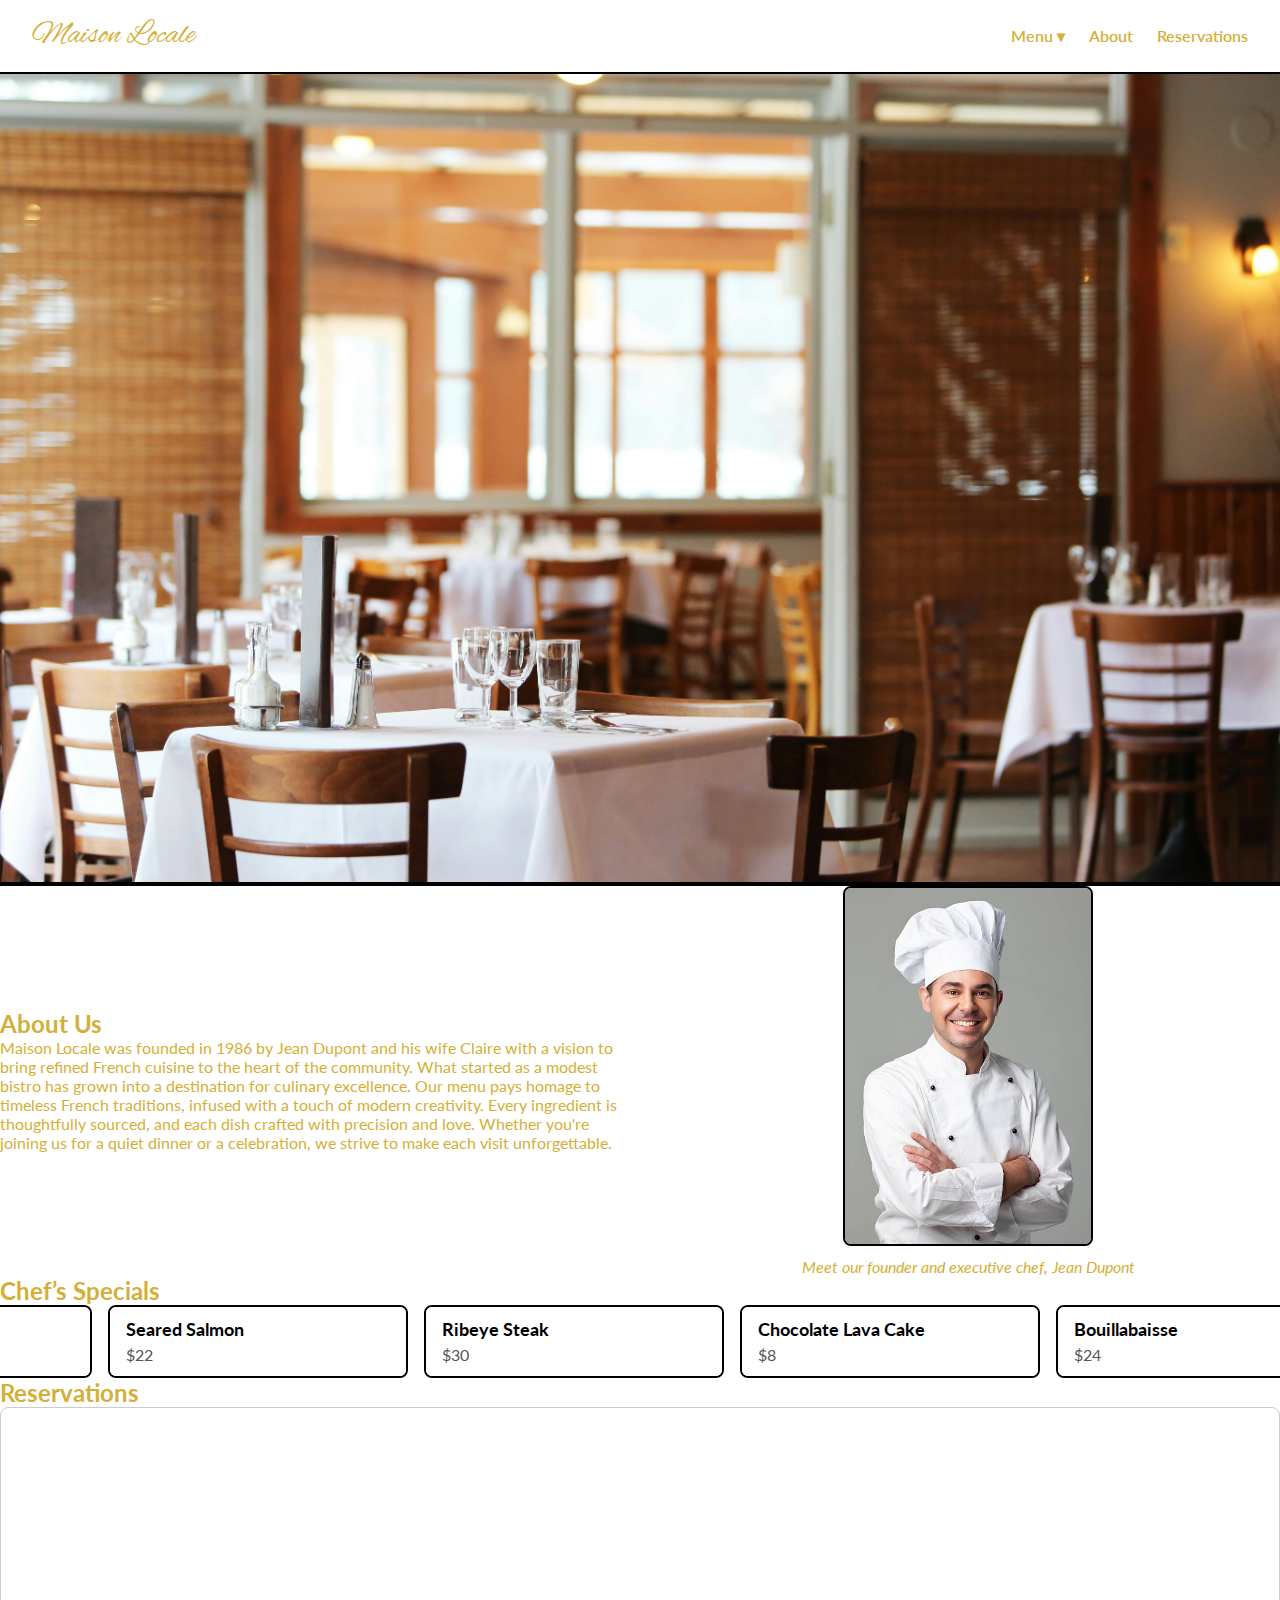
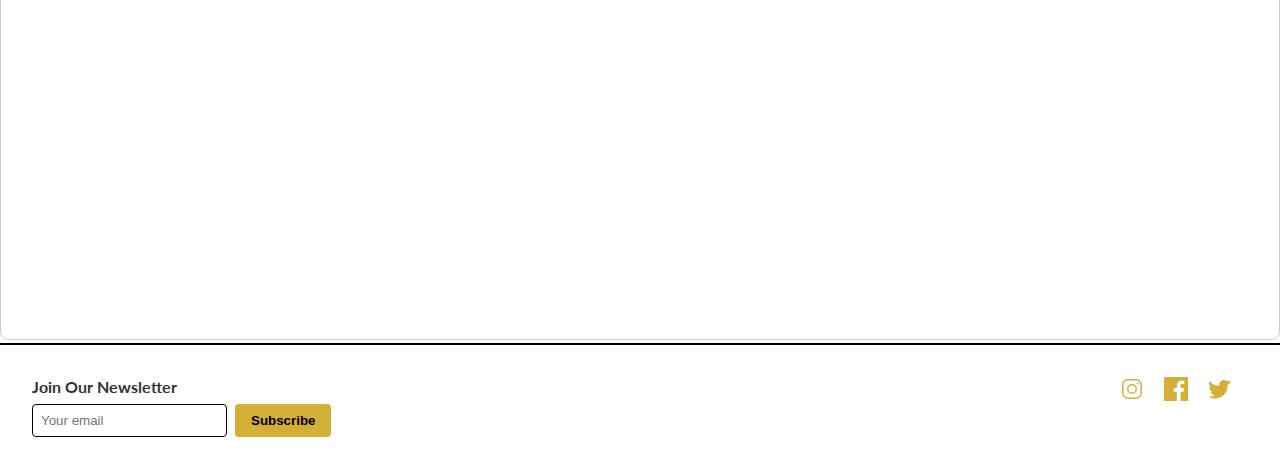
<file: maison-locale/index.html>
<!DOCTYPE html>
<html lang="en">
<head>
  <meta charset="UTF-8" />
  <meta name="viewport" content="width=device-width, initial-scale=1" />
  <title>Maison Locale</title>
  <link href="https://fonts.googleapis.com/css2?family=Alex+Brush&family=Lato:wght@300;400&display=swap" rel="stylesheet" />
  <link rel="stylesheet" href="style.css" />
  <link rel="icon" href="data:image/svg+xml,<svg xmlns=%22http://www.w3.org/2000/svg%22><text y=%22.9em%22 font-size=%2216%22>🍽️</text></svg>">
</head>
<body>
  <!-- STICKY NAV + SIMPLE DROPDOWN -->
  <header class="main-nav">
    <div class="logo">Maison Locale</div>
    <ul class="menu">
      <li class="dropdown">
        <a href="#">Menu ▾</a>
        <ul class="simple-dropdown">
          <li><a href="menu.pdf" target="_blank">Entrées</a></li>
          <li><a href="menu.pdf" target="_blank">Mains</a></li>
          <li><a href="menu.pdf" target="_blank">Desserts</a></li>
          <li><a href="menu.pdf" target="_blank">Drinks</a></li>
        </ul>
      </li>
      <li><a href="#about">About</a></li>
      <li><a href="#reserve">Reservations</a></li>
    </ul>
  </header>

  <!-- PARALLAX HERO -->
  <section class="parallax-hero" id="home"></section>

  <!-- ABOUT -->
  <section id="about" class="about section">
    <div class="about-text">
      <h2>About Us</h2>
      <p>
        Maison Locale was founded in 1986 by Jean Dupont and his wife Claire with a vision to bring refined French cuisine to the heart of the community.
        What started as a modest bistro has grown into a destination for culinary excellence. Our menu pays homage to timeless French traditions, infused with
        a touch of modern creativity. Every ingredient is thoughtfully sourced, and each dish crafted with precision and love. Whether you're joining us for
        a quiet dinner or a celebration, we strive to make each visit unforgettable.
      </p>
    </div>
    <div class="about-img">
      <img src="chef.jpg" alt="Chef Portrait">
      <p class="caption">Meet our founder and executive chef, Jean Dupont</p>
    </div>
  </section>

  <!-- SPECIALS CAROUSEL -->
<section id="specials" class="section specials">
  <h2>Chef’s Specials</h2>
  <div class="special-carousel" id="special-carousel">
    <!-- Original three -->
    <div class="slide" style="background-image:url('seared-salmon.jpg')" data-desc="Seared Salmon – Atlantic salmon fillet, lemon beurre blanc, fresh herbs.">
      <div class="slide-info"><h3>Seared Salmon</h3><p>$22</p></div>
    </div>
    <div class="slide" style="background-image:url('steak.jpg')" data-desc="Ribeye Steak – 12-oz ribeye, garlic herb butter, seasonal vegetables.">
      <div class="slide-info"><h3>Ribeye Steak</h3><p>$30</p></div>
    </div>
    <div class="slide" style="background-image:url('choc-lava.jpg')" data-desc="Chocolate Lava Cake – Molten chocolate cake, vanilla gelato, fresh berries.">
      <div class="slide-info"><h3>Chocolate Lava Cake</h3><p>$8</p></div>
    </div>

    <!-- Seven new dishes -->
    <div class="slide" style="background-image:url('bouillabaisse.jpg')" data-desc="Bouillabaisse – Provençal fish stew with saffron broth and rouille.">
      <div class="slide-info"><h3>Bouillabaisse</h3><p>$24</p></div>
    </div>
    <div class="slide" style="background-image:url('coquilles-saint-jacques.jpg')" data-desc="Coquilles Saint-Jacques – Seared scallops in creamy white-wine sauce.">
      <div class="slide-info"><h3>Coquilles Saint-Jacques</h3><p>$21</p></div>
    </div>
    <div class="slide" style="background-image:url('lamb-navarin.jpg')" data-desc="Lamb Navarin – French lamb stew with spring root vegetables.">
      <div class="slide-info"><h3>Lamb Navarin</h3><p>$26</p></div>
    </div>
    <div class="slide" style="background-image:url('boeuf-bourguignon.jpg')" data-desc="Boeuf Bourguignon – Slow-braised beef in red wine with pearl onions.">
      <div class="slide-info"><h3>Boeuf Bourguignon</h3><p>$28</p></div>
    </div>
    <div class="slide" style="background-image:url('truffle-tagliatelle.jpg')" data-desc="Truffle Tagliatelle – Fresh pasta tossed in black truffle cream sauce.">
      <div class="slide-info"><h3>Truffle Tagliatelle</h3><p>$22</p></div>
    </div>
    <div class="slide" style="background-image:url('tart-tatin.jpg')" data-desc="Tarte Tatin – Caramelized apple tart, crème fraîche, mint.">
      <div class="slide-info"><h3>Tarte Tatin</h3><p>$10</p></div>
    </div>
    <div class="slide" style="background-image:url('duck-orange.jpg')" data-desc="Duck à l’Orange – Crispy duck breast with orange-citrus glaze.">
      <div class="slide-info"><h3>Duck à l’Orange</h3><p>$27</p></div>
    </div>
  </div>

  <!-- Modal for dish details -->
  <div class="slide-modal" id="slide-modal">
    <div class="modal-content">
      <span id="close-modal">&times;</span>
      <h3 id="modal-title"></h3>
      <p id="modal-desc"></p>
    </div>
  </div>
</section>

  <!-- RESERVE -->
  <section id="reserve" class="section reserve">
    <h2>Reservations</h2>
<iframe
  src="https://www.opentable.com/widget/reservation/loader?rid=251397&type=standard&theme=standard&overlay=true&domain=com"
  width="100%" height="400" frameborder="0" allowtransparency="true">
</iframe>
  </section>

  <!-- FOOTER -->
  <footer class="footer">
    <div class="newsletter">
      <h4>Join Our Newsletter</h4>
      <form action="#" method="POST">
        <input type="email" placeholder="Your email" required>
        <button type="submit">Subscribe</button>
      </form>
    </div>
<div class="socials">
  <!-- Instagram -->
  <a href="instagram.com" aria-label="Instagram">
    <svg fill="#d4af37" viewBox="0 0 24 24" width="24" height="24">
      <path d="M7.75 2h8.5A5.75 5.75 0 0 1 22 7.75v8.5A5.75 
               5.75 0 0 1 16.25 22h-8.5A5.75 5.75 0 0 1 2 
               16.25v-8.5A5.75 5.75 0 0 1 7.75 2zm0 
               1.5A4.25 4.25 0 0 0 3.5 7.75v8.5A4.25 
               4.25 0 0 0 7.75 20.5h8.5a4.25 4.25 0 
               0 0 4.25-4.25v-8.5A4.25 4.25 0 0 0 
               16.25 3.5h-8.5z"/>
      <path d="M12 7a5 5 0 1 1 0 10 5 5 0 0 1 0-10zm0 
               1.5a3.5 3.5 0 1 0 0 7 3.5 3.5 0 0 0 0-7z"/>
      <circle cx="17.5" cy="6.5" r="1"/>
    </svg>
  </a>

  <!-- Facebook -->
  <a href="facebook.com" aria-label="Facebook">
    <svg fill="#d4af37" viewBox="0 0 24 24" width="24" height="24">
      <path d="M22.675 0h-21.35C.6 0 0 .6 0 
               1.325v21.351C0 23.4.6 24 1.325 
               24H12.82v-9.294H9.692v-3.622h3.128V8.413c0-3.1
               1.893-4.788 4.659-4.788 1.325 0 2.464.099 
               2.795.143v3.24l-1.918.001c-1.504 
               0-1.796.715-1.796 1.763v2.31h3.587l-.467 
               3.622h-3.12V24h6.116C23.4 24 24 23.4 24 
               22.675V1.325C24 .6 23.4 0 22.675 0z"/>
    </svg>
  </a>

  <!-- Twitter -->
  <a href="x.com" aria-label="Twitter">
    <svg fill="#d4af37" viewBox="0 0 24 24" width="24" height="24">
      <path d="M23 3a10.9 10.9 0 0 1-3.14 
               1.53A4.48 4.48 0 0 0 16.11 
               3c-2.63 0-4.76 2.13-4.76 
               4.76 0 .37.04.73.12 1.08A13.5 
               13.5 0 0 1 1.64 4.15a4.75 4.75 
               0 0 0-.64 2.39c0 1.65.84 
               3.1 2.12 3.95a4.49 4.49 
               0 0 1-2.16-.6v.06c0 2.32 
               1.65 4.25 3.83 4.69a4.5 4.5 
               0 0 1-2.15.08 4.76 4.76 
               0 0 0 4.44 3.31A9.01 9.01 
               0 0 1 0 19.54a12.7 12.7 
               0 0 0 6.88 2.01c8.26 0 
               12.78-6.85 12.78-12.78 
               0-.2 0-.39-.01-.59A9.1 
               9.1 0 0 0 23 3z"/>
    </svg>
  </a>
</div>
  </footer>
  <script>
  const slides = document.querySelectorAll('.slide');
  const modal = document.getElementById('slide-modal');
  const modalTitle = document.getElementById('modal-title');
  const modalDesc = document.getElementById('modal-desc');
  const closeModal = document.getElementById('close-modal');

  slides.forEach(slide => {
    slide.addEventListener('click', () => {
      modalTitle.textContent = slide.querySelector('h3').textContent;
      modalDesc.textContent = slide.dataset.desc;
      modal.style.display = 'flex';
    });
  });

  closeModal.addEventListener('click', () => {
    modal.style.display = 'none';
  });

  window.addEventListener('click', e => {
    if (e.target === modal) modal.style.display = 'none';
  });
</script>
  <script>
(function() {
  const carousel = document.getElementById('special-carousel');
  const slides = Array.from(carousel.children);
  const count = slides.length;
  const slideWidth = slides[0].getBoundingClientRect().width;
  
  // 1) Duplicate slides for infinite scroll
  slides.forEach(slide => carousel.appendChild(slide.cloneNode(true)));
  slides.forEach(slide => carousel.insertBefore(slide.cloneNode(true), carousel.firstChild));

  // 2) Start in the middle
  carousel.scrollLeft = count * slideWidth;
  
  // 3) on scroll, wrap around
  carousel.addEventListener('scroll', () => {
    if (carousel.scrollLeft <= 0) {
      carousel.scrollLeft += count * slideWidth;
    } else if (carousel.scrollLeft >= (count*2) * slideWidth) {
      carousel.scrollLeft -= count * slideWidth;
    }
  });

  // 4) Pause scrolling on hover
  let isHover = false;
  carousel.addEventListener('mouseenter', () => isHover = true);
  carousel.addEventListener('mouseleave', () => isHover = false);

  // 5) Auto-scroll
  function autoScroll() {
    if (!isHover) {
      carousel.scrollLeft += 1;  // adjust speed here
    }
    requestAnimationFrame(autoScroll);
  }
  requestAnimationFrame(autoScroll);

  // 6) Modal logic
  const modal = document.getElementById('slide-modal');
  const modalImage = document.getElementById('modal-image');
  const modalTitle = document.getElementById('modal-title');
  const modalDesc  = document.getElementById('modal-desc');
  const closeBtn   = document.getElementById('close-modal');

  carousel.querySelectorAll('.slide').forEach(slide => {
    slide.style.cursor = 'pointer';
    slide.addEventListener('click', () => {
      // pull in the background-image URL
      const bg = slide.style.backgroundImage.slice(5, -2);
      modalImage.src = bg;
      modalTitle.textContent = slide.querySelector('h3').textContent;
      modalDesc.textContent  = slide.dataset.desc;
      modal.classList.add('open');
    });
  });

  closeBtn.addEventListener('click', () => modal.classList.remove('open'));
  modal.addEventListener('click', e => {
    if (e.target === modal) modal.classList.remove('open');
  });
})();
</script>
</body>
</html>
</file>
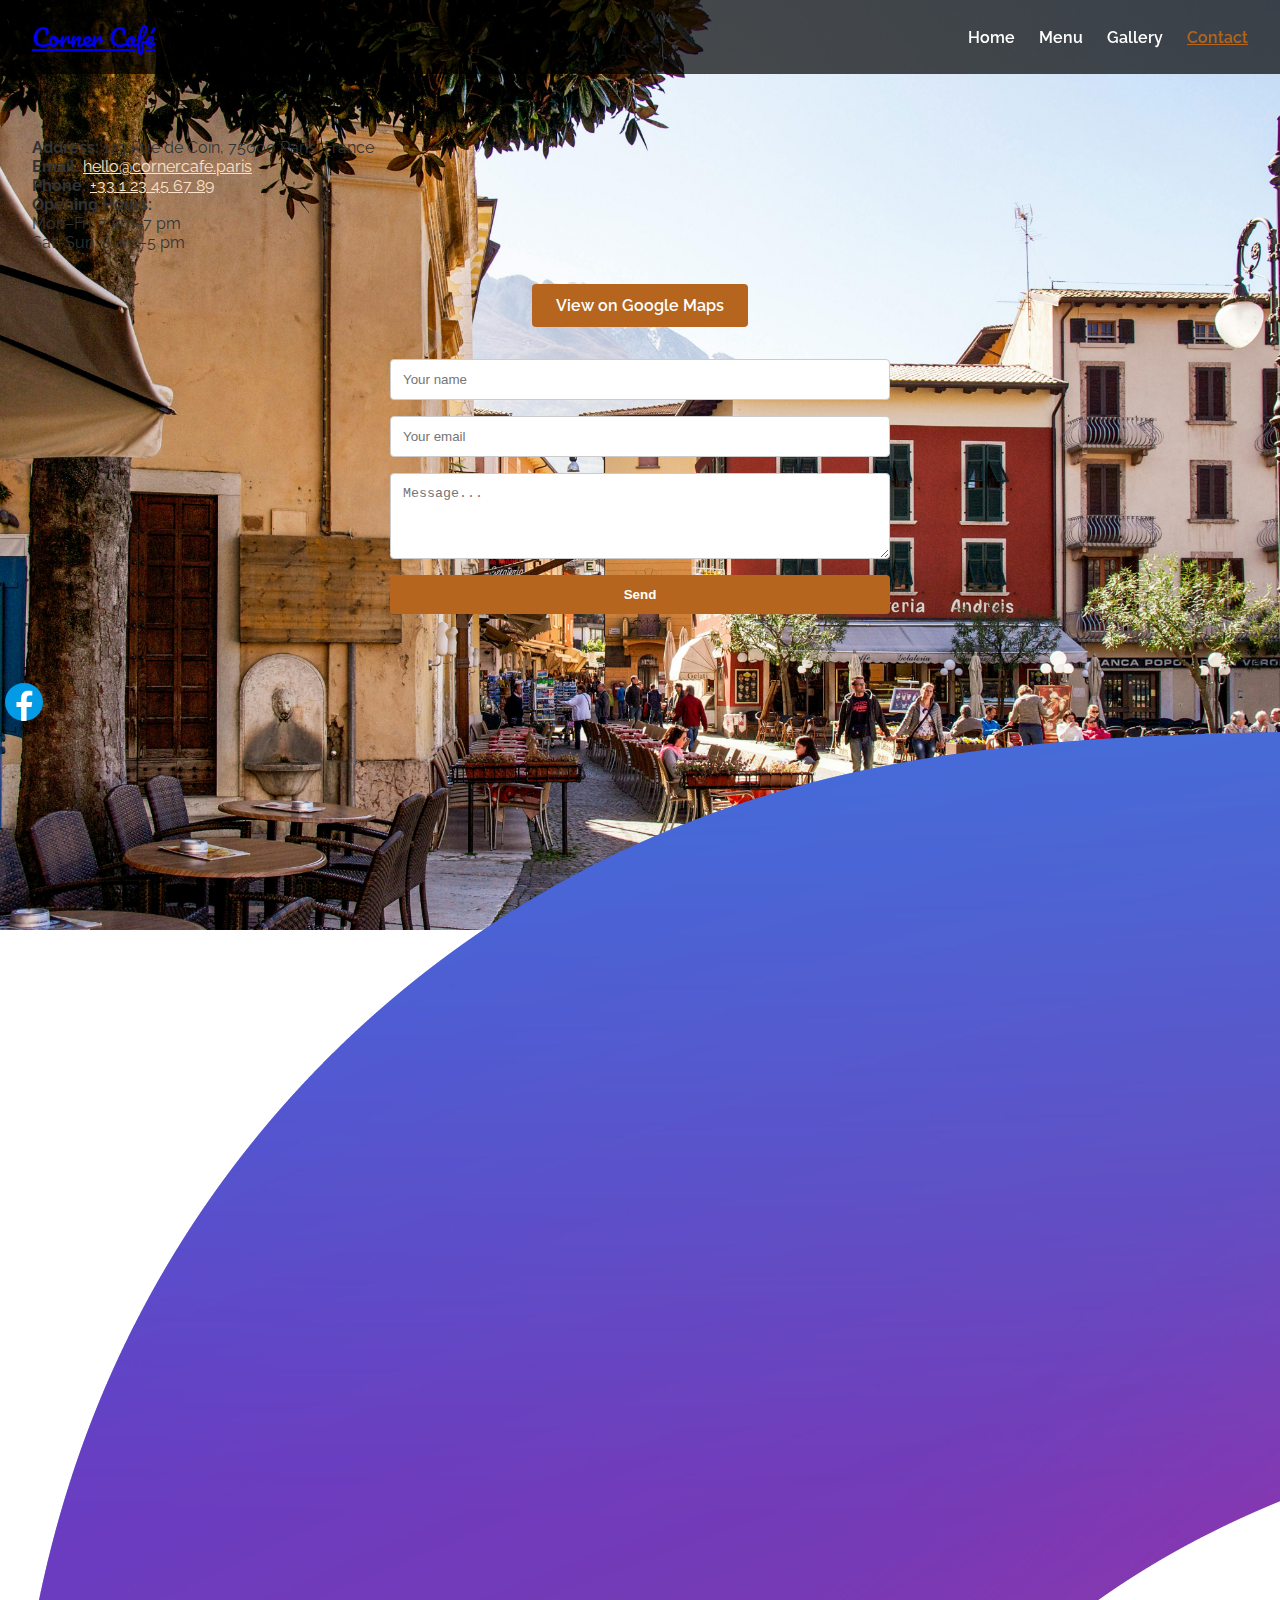
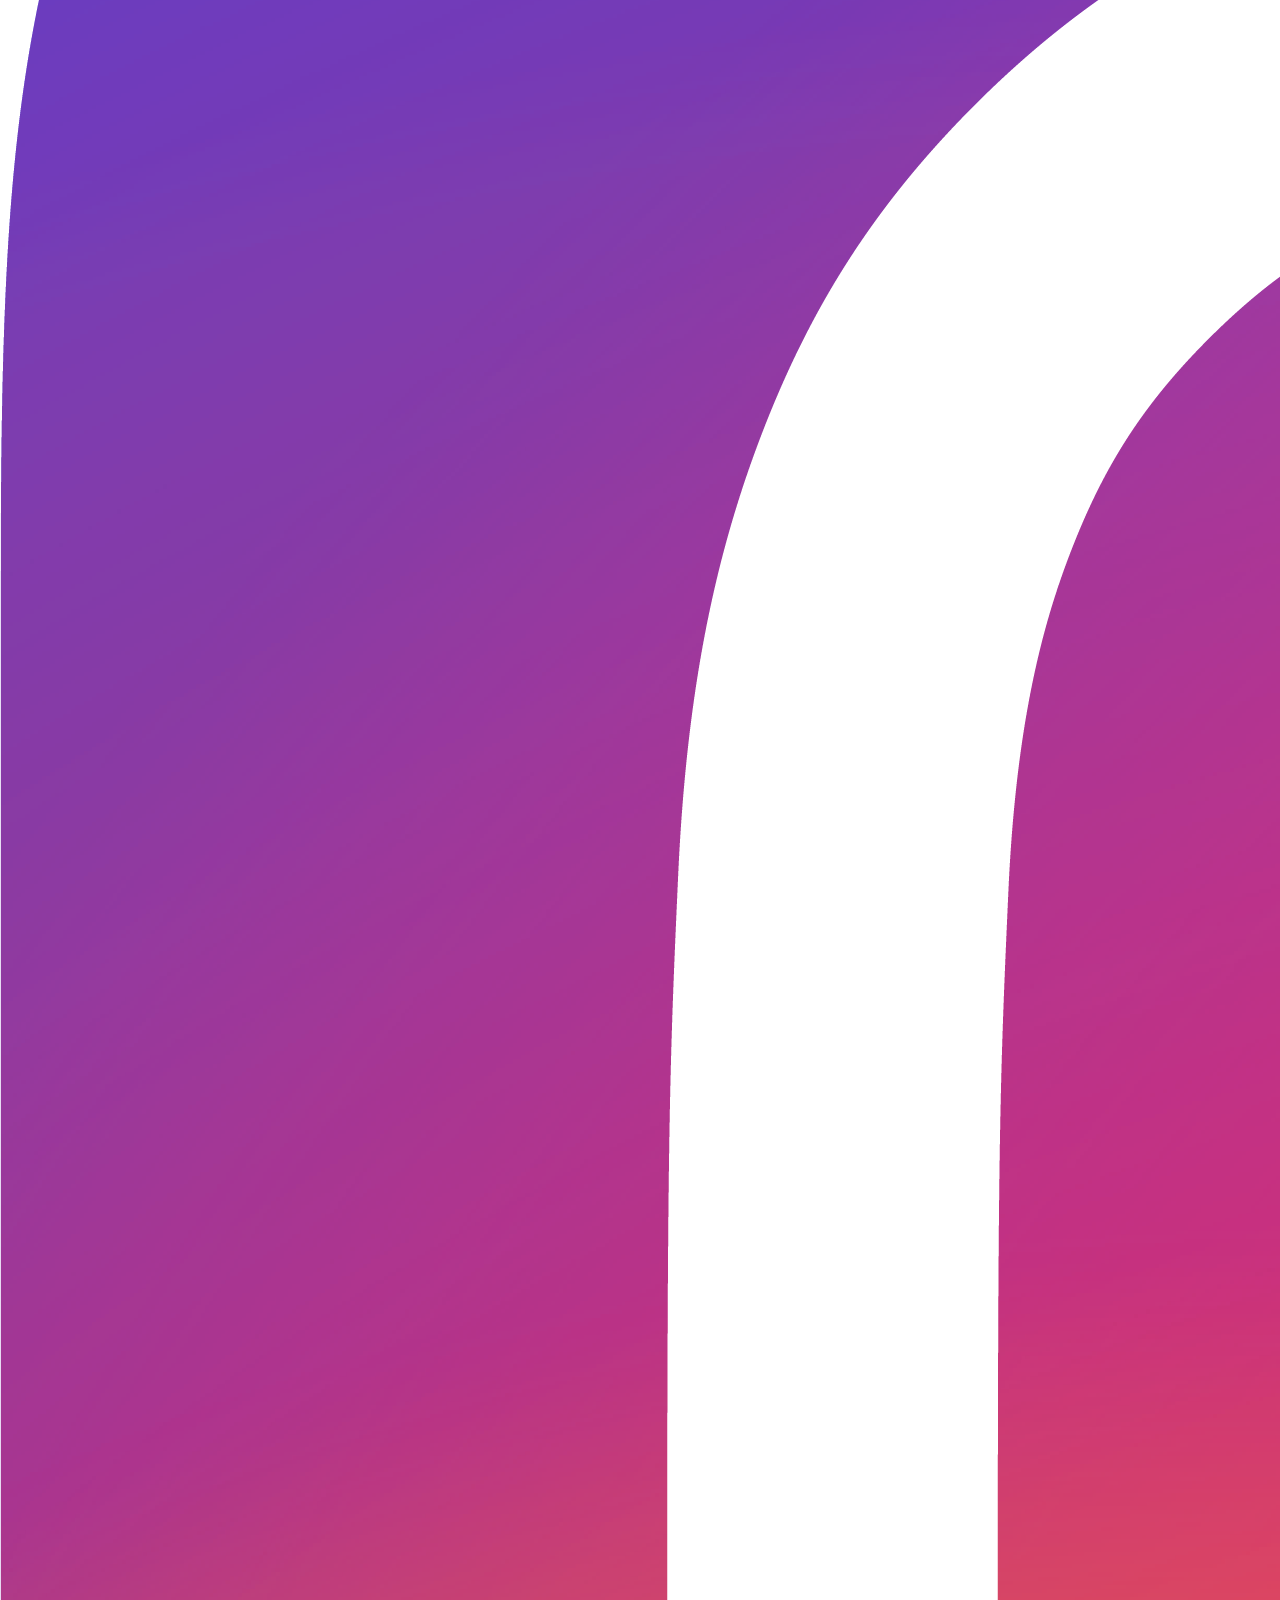
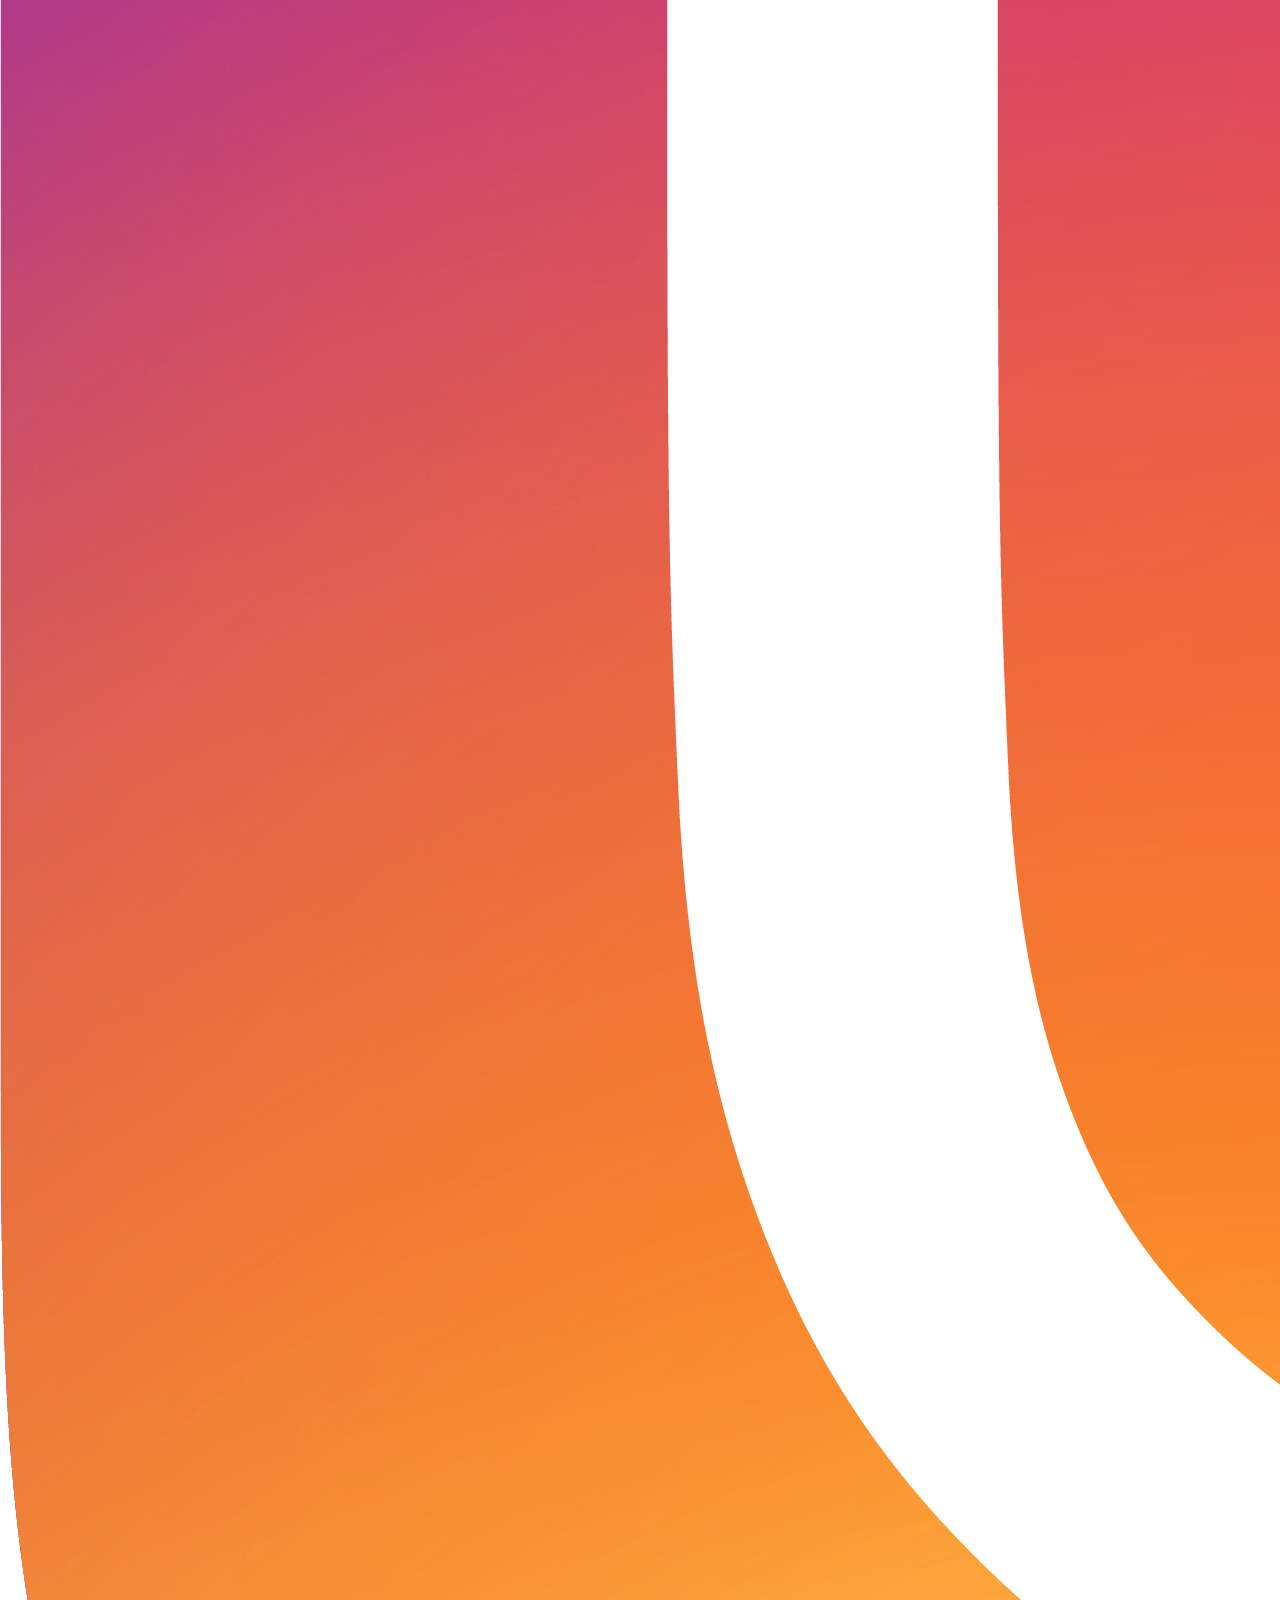
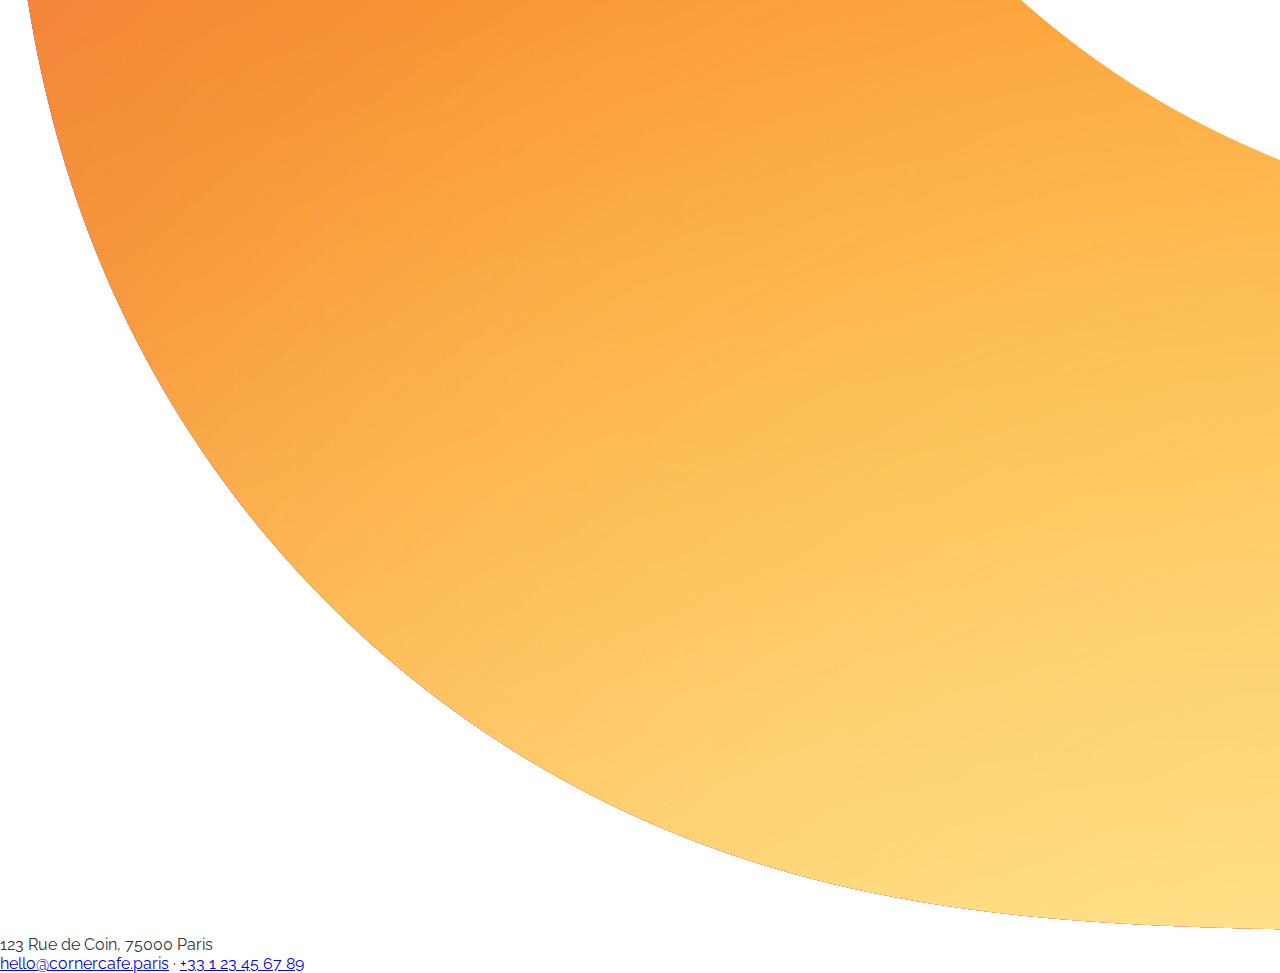
<file: corner-cafe/contact.html>
<!DOCTYPE html>
<html lang="en">
<head>
  <meta charset="UTF-8">
  <meta name="viewport" content="width=device-width,initial-scale=1">
  <title>Corner Café — Contact</title>
  <link rel="icon" href="data:image/svg+xml,
    <svg xmlns='http://www.w3.org/2000/svg' viewBox='0 0 72 72'><text y='.9em' font-size='90'>👨‍💻</text></svg>">
  <link href="https://fonts.googleapis.com/css2?family=Pacifico&family=Raleway:wght@300;400;600&display=swap" rel="stylesheet">
  <link rel="stylesheet" href="style.css">
</head>
<body>
  <nav class="nav">
    <div class="logo"><a href="index.html">Corner Café</a></div>
    <ul class="nav-links">
      <li><a href="index.html">Home</a></li>
      <li><a href="menu.html">Menu</a></li>
      <li><a href="gallery.html">Gallery</a></li>
      <li><a href="contact.html" class="active">Contact</a></li>
    </ul>
  </nav>

  <section class="section">
    <div class="contact-info-box">
      <p><strong>Address:</strong> 123 Rue de Coin, 75000 Paris, France</p>
      <p><strong>Email:</strong> <a href="mailto:hello@cornercafe.paris" style="color:#fde2c7;">hello@cornercafe.paris</a></p>
      <p><strong>Phone:</strong> <a href="tel:+33123456789" style="color:#fde2c7;">+33 1 23 45 67 89</a></p>
      <p><strong>Opening Hours:</strong><br>
         Mon–Fri: 7 am–7 pm<br>
         Sat–Sun: 8 am–5 pm
      </p>
    </div>

    <p style="text-align:center; margin:2rem 0;">
      <a href="https://www.google.com/maps?q=48.8566,2.3522" target="_blank" rel="noopener" class="btn">View on Google Maps</a>
    </p>

    <form action="https://formspree.io/f/mldbnvdn" method="POST" class="contact-form">
      <input name="name"    type="text"  placeholder="Your name"  required>
      <input name="email"   type="email" placeholder="Your email" required>
      <textarea name="message" rows="4" placeholder="Message..." required></textarea>
      <button type="submit" class="btn">Send</button>
    </form>
  </section>
<footer>
  <ul class="social-icons">
    <li>
      <a href="https://facebook.com" target="_blank" rel="noopener noreferrer">
        <img src="facebook.svg" alt="Facebook">
      </a>
    </li>
    <li>
      <a href="https://instagram.com" target="_blank" rel="noopener noreferrer">
        <img src="instagram.png" alt="Instagram">
      </a>
    </li>
  </ul>
  <div class="footer-info">
    <p>123 Rue de Coin, 75000 Paris</p>
    <p>
      <a href="mailto:hello@cornercafe.paris">hello@cornercafe.paris</a> · 
      <a href="tel:+33123456789">+33 1 23 45 67 89</a>
    </p>
  </div>
</footer>
</file>
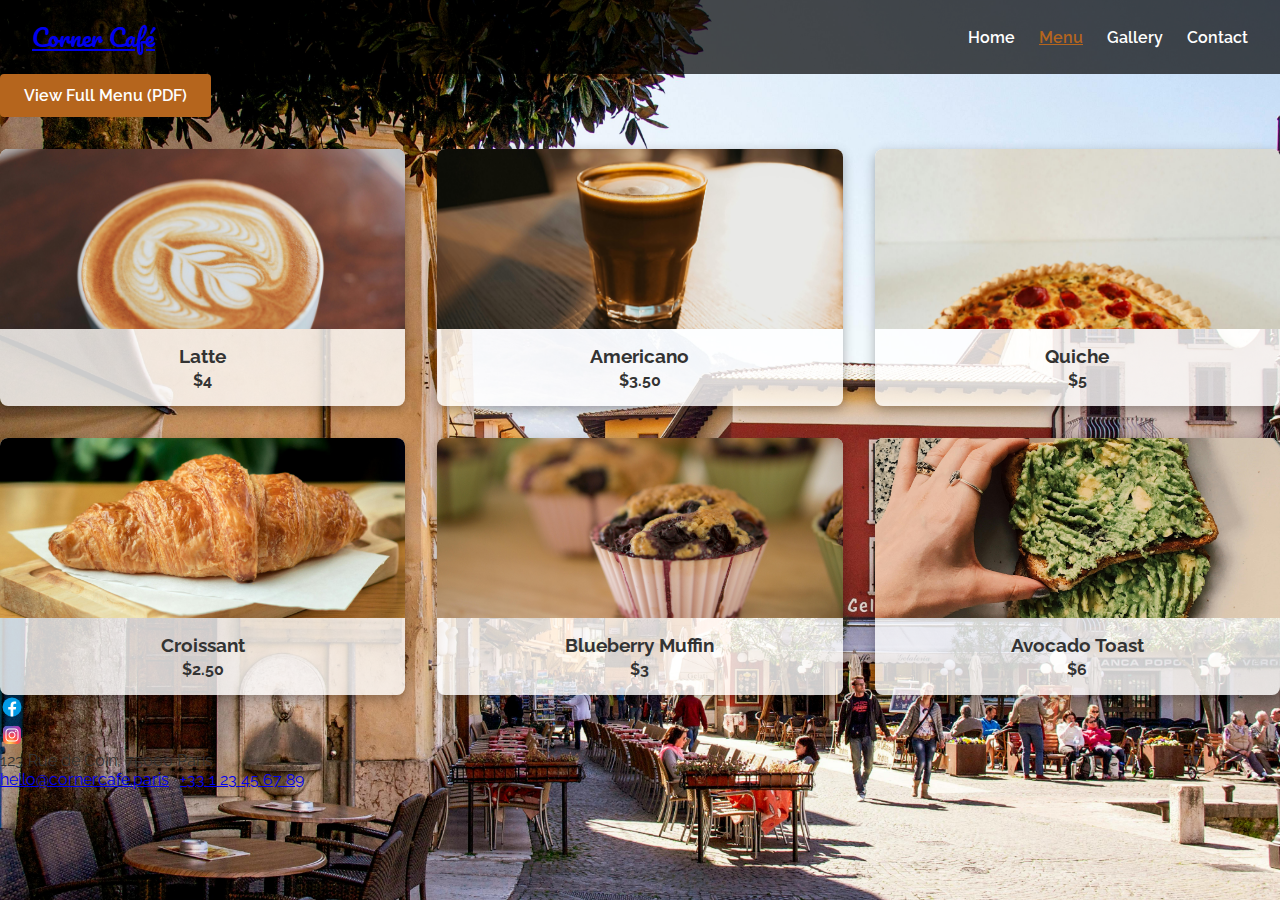
<file: corner-cafe/menu.html>
<!DOCTYPE html>
<html lang="en">
<head>
  <meta charset="UTF-8">
  <meta name="viewport" content="width=device-width,initial-scale=1">
  <title>Corner Café — Menu</title>
  <link rel="icon" href="data:image/svg+xml,
    <svg xmlns='http://www.w3.org/2000/svg' viewBox='0 0 72 72'><text y='.9em' font-size='90'>👨‍💻</text></svg>">
  <link href="https://fonts.googleapis.com/css2?family=Pacifico&family=Raleway:wght@300;400;600&display=swap" rel="stylesheet">
  <link rel="stylesheet" href="style.css">
</head>
<body>
  <nav class="nav">
    <div class="logo"><a href="index.html">Corner Café</a></div>
    <ul class="nav-links">
      <li><a href="index.html">Home</a></li>
      <li><a href="menu.html" class="active">Menu</a></li>
      <li><a href="gallery.html">Gallery</a></li>
      <li><a href="contact.html">Contact</a></li>
    </ul>
  </nav>

  <section class="menu-download">
    <a href="menu.pdf" target="_blank" rel="noopener" class="btn">View Full Menu (PDF)</a>
  </section>

  <section class="menu-grid">
    <div class="menu-item">
      <img src="latte.jpg" alt="Latte">
      <h3>Latte</h3><p>$4</p>
    </div>
    <div class="menu-item">
      <img src="americano.jpg" alt="Americano">
      <h3>Americano</h3><p>$3.50</p>
    </div>
    <div class="menu-item">
      <img src="quiche.jpg" alt="Quiche">
      <h3>Quiche</h3><p>$5</p>
    </div>
    <div class="menu-item">
      <img src="croissant.jpg" alt="Croissant">
      <h3>Croissant</h3><p>$2.50</p>
    </div>
    <div class="menu-item">
      <img src="blueberry-muffin.jpg" alt="Blueberry Muffin">
      <h3>Blueberry Muffin</h3><p>$3</p>
    </div>
    <div class="menu-item">
      <img src="avocado-toast.jpg" alt="Avocado Toast">
      <h3>Avocado Toast</h3><p>$6</p>
    </div>
  </section>

  <footer>
    <ul class="social-icons">
      <li><a href="#"><img src="facebook.svg" alt="Facebook" width="24"></a></li>
      <li><a href="#"><img src="instagram.svg" alt="Instagram" width="24"></a></li>
    </ul>
    <div>
      <p>123 Rue de Coin, 75000 Paris</p>
      <p><a href="mailto:hello@cornercafe.paris">hello@cornercafe.paris</a> · <a href="tel:+33123456789">+33 1 23 45 67 89</a></p>
    </div>
  </footer>
</body>
</html>
</file>
<file: maison-locale/style.css>
/* Base & Nav */
* { box-sizing: border-box; margin:0; padding:0; }
body {
  font-family: 'Lato', sans-serif;
  background: #fff;
  color: #d4af37;
  /* ← remove any opacity:0 here */
}
.main-nav {
  position: sticky; top:0;
  display:flex; justify-content:space-between; align-items:center;
  background:#fff; padding:1rem 2rem;
  border-bottom:2px solid #000; z-index:10;
}
.logo { font-family:'Alex Brush', cursive; font-size:2rem; color:#d4af37; }
.menu { list-style:none; display:flex; gap:1.5rem; position:relative; }
.menu a {
  text-decoration:none; font-weight:600; color:#d4af37; position:relative;
}
.menu a::after {
  content:''; position:absolute; left:0; bottom:-4px;
  width:100%; height:2px; background:#000;
  transform:scaleX(0); transform-origin:left;
  transition:transform .3s ease;
}
.menu a:hover::after { transform:scaleX(1); }

/* Dropdown */
.simple-dropdown {
  opacity: 0;
  visibility: hidden;
  position: absolute;
  top: 100%; left: 0;
  background:#fff; border:1px solid #000;
  padding:.5rem 0; z-index:20;
  transform: translateY(-10px);
  transition: opacity 0.3s ease, transform 0.3s ease, visibility 0.3s;
}
.dropdown:hover .simple-dropdown {
  opacity: 1;
  visibility: visible;
  transform: translateY(0);
}
.simple-dropdown li {
  padding: .75rem 2rem; /* more spacing */
}
.simple-dropdown a {
  color: #d4af37;
  text-decoration: none;
}

/* HERO & LOGO OVERLAY */
.parallax-hero {
  position: relative;     /* so logo-overlay is positioned relative to this */
  height: 90vh;
  background: url('interior.jpg') center calc(40% + 20px)/cover fixed;
  border-bottom: 2px solid #000;
  transition: height 1s ease-out;
}
body.loaded .parallax-hero {
  height: 80vh;
}

/* 1. Starting state: centered big in hero */
/* initial logo-overlay: centered & full size */
.logo-overlay {
  position: absolute;
  top: 50%; left: 50%;
  transform: translate(-50%, -50%) scale(1);
  transform-origin: center center;
  transition: transform 0.6s ease-out;
}

/* shrink+move into nav logo spot */
.logo-overlay.fly-home {
  /* adjust these translate() values until it lines up exactly: */
  transform: translate(1rem, 1rem) scale(0.25);
}

/* HIDE/SHOW SITE CONTENT */
.site-content {
  opacity: 0;
  transition: opacity 0.5s ease 2.6s;
}
.site-content.loaded {
  opacity: 1;
}

/* SMOOTH OUT THE STROKE ANIMATION */
#logo-path {
  stroke-linecap: round;
  stroke-linejoin: round;
  /* fillOpacity is driven by JS */
}

/* About */
.about {
  display:flex; flex-wrap:wrap; gap:2rem; align-items:center;
  border-top:2px solid #000;
}
.about-text { flex:1 1 300px; }
.about-img { flex:1 1 300px; text-align:center; }
.about-img img {
  width:66%; max-width:250px;
  border-radius:8px;
  border:2px solid #000; /* black border */
}
.caption { font-style:italic; margin-top:.5rem; }

/* Carousel container */
.special-carousel {
  display: flex;
  gap: 1rem;
  overflow-x: auto;       /* allow horizontal scrolling */
  overflow-y: visible;    /* let slides grow vertically on hover */
  position: relative;
  cursor: grab;
}
.special-carousel.dragging { cursor: grabbing; }
.special-carousel::-webkit-scrollbar { display:none; }

/* Slides */
.slide {
  width:300px;
  flex-shrink:0;
  display:flex; flex-direction:column;
  background:#fff;
  border:2px solid #000;
  border-radius:8px;
  overflow:hidden;
  transition:
    transform 0.3s ease,
    box-shadow 0.3s ease,
    border-width 0.3s ease;   /* ← add */
}
.slide-img {
  height:180px; background-size:cover; background-position:center;
  border-top-left-radius:6px; border-top-right-radius:6px;
  border-bottom:2px solid #000;
}
.slide-info {
  padding:.75rem 1rem; background:#fff; flex:1;
}
.slide-info h3 { margin:0 0 .3rem; font-size:1.1rem; color:#000; }
.slide-info p  { margin:0; color:#555; }

/* Modal overlay & content */
.slide-modal {
  display:none; position:fixed; inset:0;
  background:rgba(0,0,0,0.85);
  align-items:center; justify-content:center; z-index:100;
}
.slide-modal.open { display:flex; }
.modal-content {
  position:relative;
  display:flex; background:#fff; border-radius:8px; overflow:visible;
  max-width:90vw; max-height:90vh;
  animation:pop-in .3s ease-out forwards;
}
@keyframes pop-in {
  from { transform:scale(0.7); opacity:0 } to { transform:scale(1); opacity:1 }
}
.slide:hover {
  transform: scale(1.03);
  box-shadow: 0 8px 20px rgba(0,0,0,0.2);
  border-width:4px;           /* ← double the border on hover */
}

/* Prev/Next */
.modal-nav {
  position: fixed;
  top: 50%;
  transform: translateY(-50%);
  background: rgba(0,0,0,0.3);
  border: none;
  color: #fff;
  font-size: 2rem;
  width: 2.5rem;
  height: 2.5rem;
  cursor: pointer;
  z-index: 300;                /* ↑ ensure they float above everything */
  transition: transform 0.2s ease, background 0.2s ease;
}
#modal-prev { left: 0.5rem; }  /* very close to left edge */
#modal-next { right: 0.5rem; } /* very close to right edge */

.modal-nav:hover {
  transform: translateY(-50%) scale(1.2);
  background: rgba(0,0,0,0.6);
}
.modal-content {
  position: relative;
  z-index: 150;   /* ensure the modal box sits below the arrows */
}

.modal-nav {
  z-index: 200;   /* arrows float above everything */
}

/* Ensure they remain above the overlay */
.slide-modal.open .modal-nav {
  display: block;
}

/* Image & text */
#modal-image {
  width:450px; object-fit:cover;
}
.modal-text {
  flex:1; padding:2rem; overflow-y:auto;
}
.modal-text h3 { margin:0 0 1rem; font-size:2rem; }
.modal-text p  { margin:0 0 1.5rem; line-height:1.4; color:#333; }

/* Close */
#close-modal {
  position:absolute; top:1rem; right:1rem;
  background:transparent; border:none; font-size:2rem; cursor:pointer;
}

/* Reservations (Airtable embed) */
.reserve iframe {
  width:100%; height:533px; border:1px solid #ccc; border-radius:8px;
}

/* Footer */
.footer {
  background:#fff; color:#333;
  padding:2rem; display:flex; flex-wrap:wrap;
  justify-content:space-between; gap:2rem;
  border-top:2px solid #000;
}
.footer .info p {
  margin:0 0.5rem 0.5rem 0;
}
.socials a svg {
  visibility: visible;
  fill: #d4af37;
  transition: transform 0.3s;
}
.socials a:hover svg {
  transform: scale(1.2);
}
.newsletter h4 { margin-bottom:.5rem; }
.newsletter form { display:flex; gap:.5rem; }
.newsletter input {
  flex:1; padding:.5rem; border:1px solid #000; border-radius:4px;
}
.newsletter button {
  padding:.5rem 1rem; background:#d4af37;
  border:none; border-radius:4px; font-weight:bold; cursor:pointer;
}
.socials a { margin-right:1rem; color:#d4af37; text-decoration:none; }

/* Carousel container – force visible overflow in all browsers */
.special-carousel {
  overflow-x: auto !important;
  overflow-y: visible !important;
}

/* Hovered slide – explicitly set larger border */
.slide:hover {
  border-width: 4px !important;        /* ensure thicker border */
  transform: scale(1.03) !important;
  box-shadow: 0 8px 20px rgba(0,0,0,0.2) !important;
}
#modal-next {
  left: auto;       /* override */
  right: 1rem;      /* next arrow on right edge */
}
.modal-nav:hover {
  transform: translateY(-50%) scale(1.2);
  background: rgba(0,0,0,0.6);
}
</file>
<file: corner-cafe/style.css>
/* Base */
* {
  box-sizing: border-box;
  margin: 0;
  padding: 0;
}
body {
  font-family: 'Raleway', sans-serif;
  background: url('outdoors.jpg') center/cover fixed no-repeat;
  color: #333;
}

/* NAV (dark bg) */
.nav {
  display: flex;
  justify-content: space-between;
  align-items: center;
  padding: 1rem 2rem;
  background: rgba(0,0,0,0.7);
  position: sticky;
  top: 0;
  z-index: 10;
}
.nav .logo {
  font-family: 'Pacifico', cursive;
  font-size: 1.5rem;
  color: #fde2c7;
}
.nav-links {
  list-style: none;
  display: flex;
  gap: 1.5rem;
}
.nav-links a {
  text-decoration: none;
  color: #fff;
  font-weight: 600;
}
.nav-links a:hover,
.nav-links a.active {
  color: #b5651d;
  text-decoration: underline;
}

/* COMMON SECTION */
.section {
  padding: 4rem 2rem;
}
.section.menu {
  min-height: auto;    /* no giant blank on menu */
}
.section.contact {
  min-height: 60vh;    /* tighter contact page */
}

/* HEADINGS */
.section h2 {
  display: inline-block;
  background: rgba(0,0,0,0.6);
  color: #fff;
  padding: 0.5rem 1rem;
  border-radius: 4px;
  text-shadow: 0 1px 3px rgba(0,0,0,0.7);
  margin-bottom: 2rem;
}

/* HERO */
.hero {
  height: 80vh;
  background: url('outdoors.jpg') center/cover no-repeat;
  display: flex; align-items: center; justify-content: center;
  position: relative;
}
.hero::before {
  content: '';
  position: absolute; inset: 0;
  background: rgba(0,0,0,0.4);
}
.hero-inner {
  position: relative;
  max-width: 600px;
  padding: 2rem;
  background: rgba(255,255,255,0.8);
  border-radius: 8px;
  text-align: center;
}
.hero-inner h1 {
  font-size: 2.8rem;
  margin-bottom: 1rem;
  color: #333;
}
.hero-inner p {
  font-size: 1.1rem;
  margin-bottom: 1.5rem;
  color: #555;
}

/* BUTTONS */
.btn {
  display: inline-block;
  background: #b5651d;
  color: #fff;
  padding: .75rem 1.5rem;
  text-decoration: none;
  border-radius: 4px;
  font-weight: 600;
  transition: background .3s;
}
.btn:hover {
  background: #8f4b17;
}

/* MENU GRID (3×2) */
.menu-grid {
  display: grid;
  grid-template-columns: repeat(3, 1fr);
  gap: 2rem;
  margin-top: 2rem;
}
.menu-item {
  background: rgba(255,255,255,0.8);
  border-radius: 8px;
  overflow: hidden;
  text-align: center;
  box-shadow: 0 4px 12px rgba(0,0,0,0.3);
}
.menu-item img {
  width: 100%;
  height: 180px;
  object-fit: cover;
}
.menu-item h3 {
  margin: .75rem 0 .25rem;
  font-size: 1.2rem;
}
.menu-item p {
  margin: 0 0 1rem;
  font-weight: bold;
}

/* TAB MENU */
.tabs {
  display: flex;
  justify-content: center;
  gap: 1rem;
  margin-bottom: 1rem;
}
.tabs button {
  padding: .5rem 1rem;
  background: #fff;
  border: 1px solid #b5651d;
  cursor: pointer;
  font-weight: 600;
}
.tabs button.active {
  background: #b5651d;
  color: #fff;
}
.tab-content {
  display: none;
}
.tab-content.active {
  display: block;
}
.tab-content ul {
  list-style: none;
  padding: 0;
}
.tab-content li {
  margin: 8px 0;
  font-size: 1.1rem;
}

/* ===== MASONRY GALLERY ===== */
.gallery-masonry {
  column-count: 3;
  column-gap: 1rem;
  margin-top: 2rem;
}

.masonry-item {
  break-inside: avoid;
  margin-bottom: 1rem;
  position: relative;
  overflow: hidden;
  border-radius: 6px;
}

.masonry-item img {
  width: 100%;
  display: block;
  transition: transform .3s ease;
  cursor: pointer;
}

.masonry-item:hover img {
  transform: scale(1.05);
}

/* ===== LIGHTBOX ===== */
.lightbox {
  display: none;
  position: fixed;
  top: 0; left: 0;
  width: 100%; height: 100%;
  background: rgba(0,0,0,0.8);
  align-items: center;
  justify-content: center;
  z-index: 20;
}

.lightbox img {
  max-width: 90%;
  max-height: 90%;
  border-radius: 8px;
}

/* Lightbox controls */
.lightbox-close,
.lightbox-prev,
.lightbox-next {
  position: absolute;
  background: rgba(0,0,0,0.6);
  border: none;
  color: #fff;
  font-size: 2rem;
  padding: 0.5rem 0.8rem;
  cursor: pointer;
  border-radius: 4px;
}

.lightbox-close {
  top: 1rem; right: 1rem;
}

.lightbox-prev {
  left: 1rem; top: 50%;
  transform: translateY(-50%);
}

.lightbox-next {
  right: 1rem; top: 50%;
  transform: translateY(-50%);
}

/* Responsive adjustments */
@media (max-width: 900px) {
  .gallery-masonry { column-count: 2; }
}
@media (max-width: 600px) {
  .gallery-masonry { column-count: 1; }
}

/* CONTACT */
.contact-info {
  margin-bottom: 2rem;
  line-height: 1.5;
  text-align: center;
  color: #fff;
  text-shadow: 0 1px 4px rgba(0,0,0,0.7);
}
.map-container {
  text-align: center;
  margin: 2rem 0;
}
.contact-form {
  display: flex;
  flex-direction: column;
  gap: 1rem;
  max-width: 500px;
  margin: auto;
}
.contact-form input,
.contact-form textarea {
  padding: .75rem;
  border: 1px solid #ccc;
  border-radius: 4px;
}
.contact-form button {
  padding: .75rem;
  background: #b5651d;
  color: #fff;
  border: none;
  border-radius: 4px;
  cursor: pointer;
  transition: background .3s;
}
.contact-form button:hover {
  background: #8f4b17;
}
</file>
